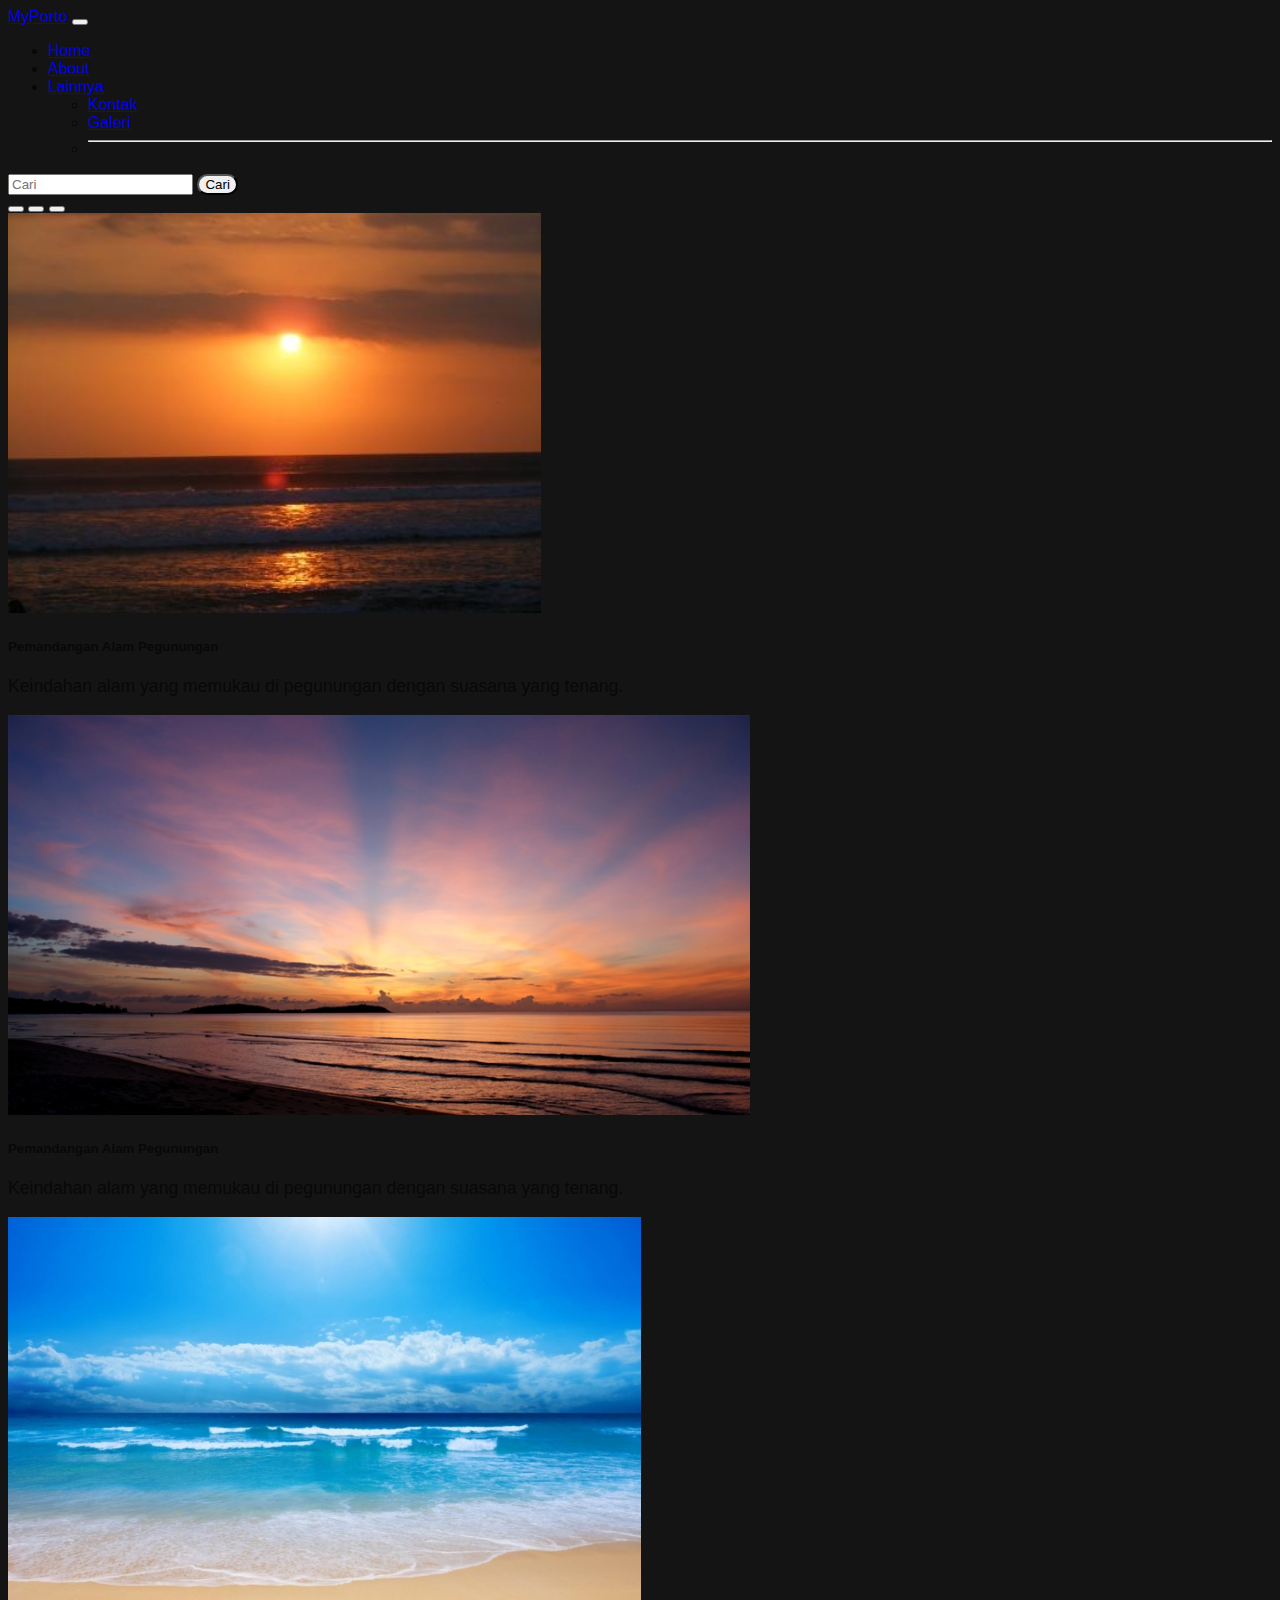
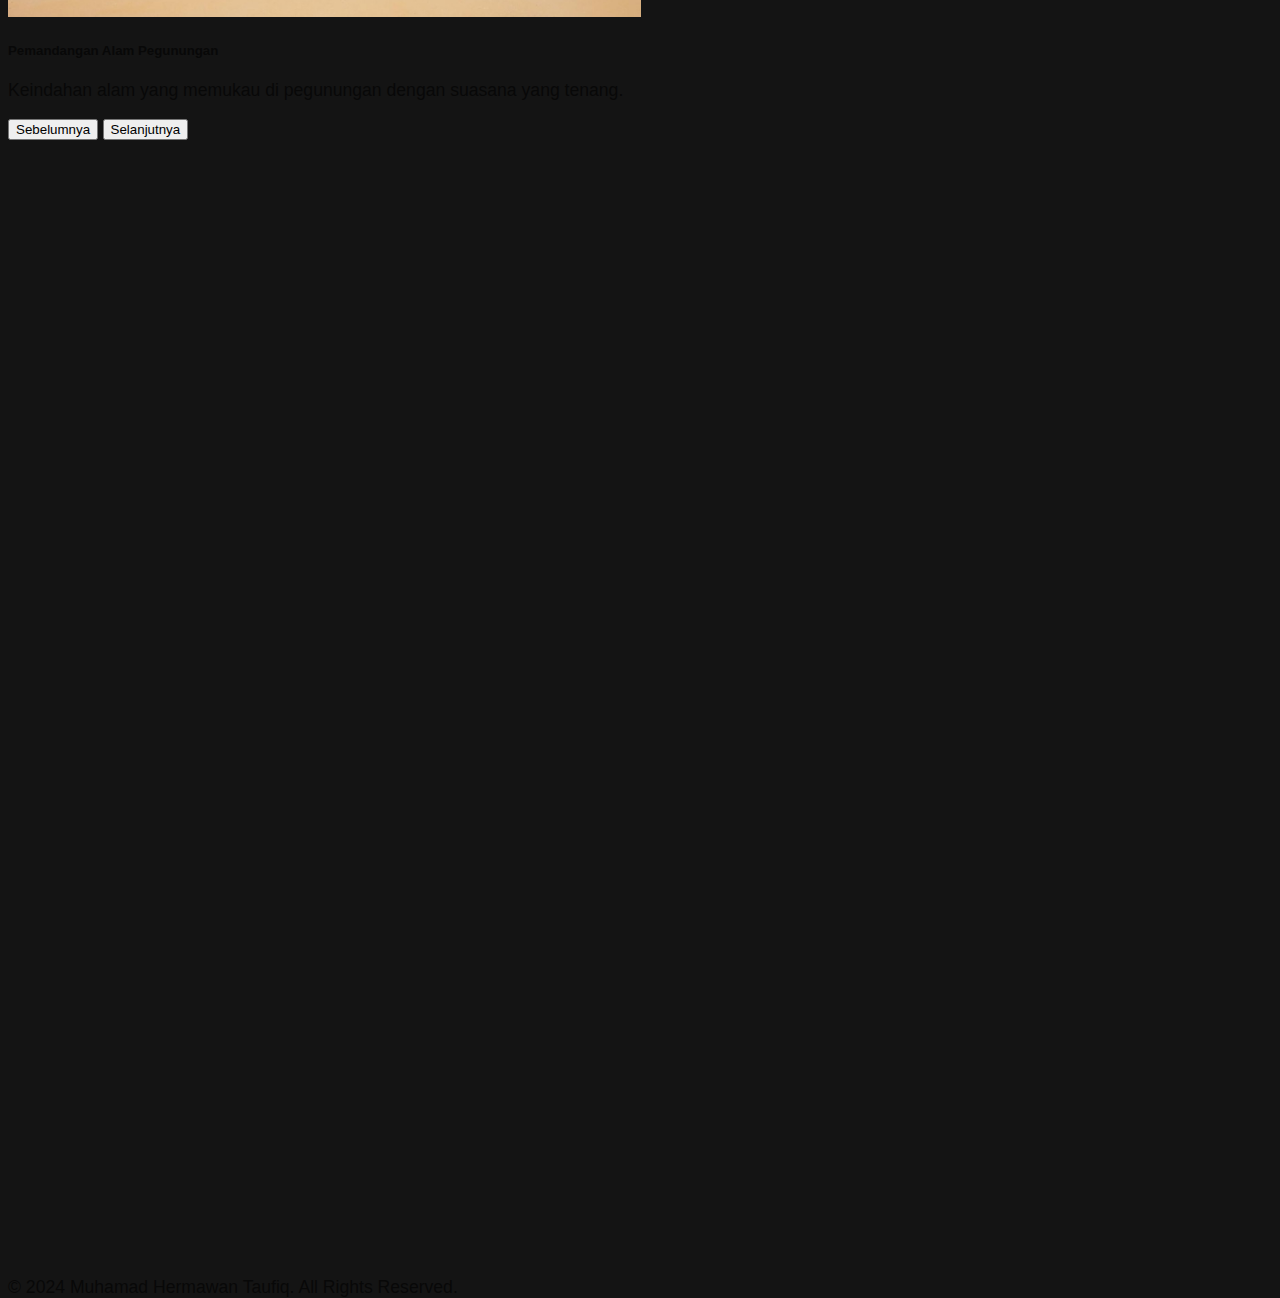
<file: index.html>
<!DOCTYPE html>
<html lang="id">
<head>
  <meta charset="UTF-8">
  <meta name="viewport" content="width=device-width, initial-scale=1.0">
  <link href="https://cdn.jsdelivr.net/npm/bootstrap@5.1.3/dist/css/bootstrap.min.css" rel="stylesheet" integrity="sha384-1BmE4kWBq78iYhFldvKuhfTAU6auU8tT94WrHftjDbrCEXSU1oBoqyl2QvZ6jIW3" crossorigin="anonymous">
  <link href="https://unpkg.com/aos@2.3.1/dist/aos.css" rel="stylesheet">
  <link rel="stylesheet" href="style/style.css">
  <title>Herman - Homepage</title>
</head>
<body class="bg-dark">

  <!-- Navigasi -->
  <nav class="navbar navbar-expand-lg navbar-dark bg-dark text-light sticky-top">
    <div class="container-fluid">
      <a class="navbar-brand" href="#">MyPorto</a>
      <button class="navbar-toggler" type="button" data-bs-toggle="collapse" data-bs-target="#navbarSupportedContent" aria-controls="navbarSupportedContent" aria-expanded="false" aria-label="Toggle navigation">
        <span class="navbar-toggler-icon"></span>
      </button>
      <div class="collapse navbar-collapse" id="navbarSupportedContent">
        <ul class="navbar-nav me-auto mb-2 mb-lg-0">
          <li class="nav-item">
            <a class="nav-link active" aria-current="page" href="/">Home</a>
          </li>
          <li class="nav-item">
            <a class="nav-link" href="/about/index.html">About</a>
          </li>
          <li class="nav-item dropdown">
            <a class="nav-link dropdown-toggle" href="#" id="navbarDropdown" role="button" data-bs-toggle="dropdown" aria-expanded="false">Lainnya</a>
            <ul class="dropdown-menu" aria-labelledby="navbarDropdown">
              <li><a class="dropdown-item" href="/contact/index.html">Kontak</a></li>
              <li><a class="dropdown-item" href="/gallery/index.html">Galeri</a></li>
              <li><hr class="dropdown-divider"></li>
            </ul>
          </li>
        </ul>
        <form class="d-flex">
          <input class="form-control me-2" type="search" placeholder="Cari" aria-label="Search">
          <button class="btn btn-outline-light" type="submit">Cari</button>
        </form>
      </div>
    </div>
  </nav>
  

  <!-- Layout Utama -->
  <div class="container-fluid bg-dark text-light mb-4" style="height: 100vh;">
    <!-- Carousel Gambar -->
    <div id="carouselExampleCaptions" class="carousel slide carousel-fade" data-bs-ride="carousel">
      <div class="carousel-indicators">
        <button type="button" data-bs-target="#carouselExampleCaptions" data-bs-slide-to="0" class="active" aria-current="true" aria-label="Slide 1"></button>
        <button type="button" data-bs-target="#carouselExampleCaptions" data-bs-slide-to="1" aria-label="Slide 2"></button>
        <button type="button" data-bs-target="#carouselExampleCaptions" data-bs-slide-to="2" aria-label="Slide 3"></button>
      </div>
      <div class="carousel-inner">
        <div class="carousel-item active">
          <img src="/asset/gambar1.jpg" class="d-block w-100" alt="Pemandangan Pertama" style="height: 400px;">
          <div class="carousel-caption">
            <h5>Pemandangan Alam Pegunungan</h5>
            <p>Keindahan alam yang memukau di pegunungan dengan suasana yang tenang.</p>
          </div>
        </div>
        <div class="carousel-item">
          <img src="/asset/gambar2.jpg" class="d-block w-100" alt="Pemandangan Kedua" style="height: 400px;">
          <div class="carousel-caption">
            <h5>Pemandangan Alam Pegunungan</h5>
            <p>Keindahan alam yang memukau di pegunungan dengan suasana yang tenang.</p>
          </div>
        </div>
        <div class="carousel-item">
          <img src="/asset/gambar3.jpg" class="d-block w-100" alt="Pemandangan Ketiga" style="height: 400px;">
          <div class="carousel-caption">
            <h5>Pemandangan Alam Pegunungan</h5>
            <p>Keindahan alam yang memukau di pegunungan dengan suasana yang tenang.</p>
          </div>
        </div>
      </div>
      <button class="carousel-control-prev" type="button" data-bs-target="#carouselExampleCaptions" data-bs-slide="prev">
        <span class="carousel-control-prev-icon" aria-hidden="true"></span>
        <span class="visually-hidden">Sebelumnya</span>
      </button>
      <button class="carousel-control-next" type="button" data-bs-target="#carouselExampleCaptions" data-bs-slide="next">
        <span class="carousel-control-next-icon" aria-hidden="true"></span>
        <span class="visually-hidden">Selanjutnya</span>
      </button>
    </div>


   <!-- Bagian Profil -->
<div class="row text-center align-items-center mt-4" data-aos="fade-up">
  <div class="col-12">
    <img src="/asset/4d7565e0-d3ce-4a84-9fe8-fcda2fdd5dda.jfif" class="card-img-top rounded-circle mx-auto mt-3" alt="Profil" style="width: 200px;">
    <h2 class="mt-2">Muhamad Hermawan Taufiq</h2>
    <i>Selamat Datang di Website Portofolio Saya</i>
  </div>
</div>

<!-- Kartu Aksi -->
<div class="row text-dark mt-4">
  <div class="col-sm-4 g-4" data-aos="zoom-in" data-aos-delay="100">
    <div class="card h-100"> <!-- Tambahkan class h-100 di sini -->
      <div class="card-body">
        <h5 class="card-title text-center">About</h5>
        <p class="card-text">Pelajari lebih lanjut tentang saya, pengalaman, dan keahlian saya.</p>
        <a href="/about/index.html" class="btn btn-dark w-100" style="height: 50px;">Klik</a>

      </div>
    </div>
  </div>
  <div class="col-sm-4 g-4" data-aos="zoom-in" data-aos-delay="100">
    <div class="card h-100"> <!-- Tambahkan class h-100 di sini -->
      <div class="card-body">
        <h5 class="card-title text-center">Gallery</h5>
        <p class="card-text">Lihat foto Kenangan yang ada di saya galeri.</p>
        <a href="/gallery/index.html" class="btn btn-dark w-100" style="height: 50px;">Klik</a>

      </div>
    </div>
  </div>
  <div class="col-sm-4 g-4" data-aos="zoom-in" data-aos-delay="200">
    <div class="card h-100"> <!-- Tambahkan class h-100 di sini -->
      <div class="card-body">
        <h5 class="card-title text-center">Contact</h5>
        <p class="card-text">Hubungi saya untuk informasi lebih lanjut.</p>
        <a href="/contact/index.html" class="btn btn-dark w-100" style="height: 50px;">Klik</a>
      </div>
    </div>
  </div>
</div>
<!--perintah uas star-->
<div class="row text-center align-items-center mt-4" data-aos="fade-up">
  <div class="col-12">
    <h2 class="mt-2">Perintah Uts</h2>
  </div>
</div>
<div class="row text-dark mt-4">
  <div class="col-sm-4 g-4" data-aos="zoom-in" data-aos-delay="100">
    <div class="card h-100"> <!-- Tambahkan class h-100 di sini -->
      <div class="card-body">
        <h5 class="card-title text-center">Struktur HTML Dasar</h5>
        <p class="card-text">Pelajari lebih lanjut tentang elemen-elemen dasar dalam HTML, seperti <code>&lt;html&gt;</code>, <code>&lt;body&gt;</code>, dan <code>&lt;head&gt;</code>.</p>
        <a href="/struktur_html/index.html" class="btn btn-dark w-100" style="height: 50px;">Klik</a>

      </div>
    </div>
  </div>
  <div class="col-sm-4 g-4" data-aos="zoom-in" data-aos-delay="100">
    <div class="card h-100"> <!-- Tambahkan class h-100 di sini -->
      <div class="card-body">
        <h5 class="card-title text-center">Formulir Pendaftaran</h5>
        <p class="card-text">Belajar cara membuat form interaktif dengan HTML5, seperti input teks, tombol submit, dan validasi data pengguna.</p>
        <a href="/formulir_pendaftaran/index.html" class="btn btn-dark w-100" style="height: 50px;">Klik</a>

      </div>
    </div>
  </div>
  <div class="col-sm-4 g-4" data-aos="zoom-in" data-aos-delay="300">
    <div class="card h-100">
      <div class="card-body">
        <h5 class="card-title text-center">Penggunaan CSS</h5>
        <p class="card-text">Ketahui cara menggunakan CSS untuk mempercantik tampilan website Anda.</p>
        <a href="/pengguna_css/index.html" class="btn btn-dark w-100" style="height: 50px;">Klik</a>
      </div>
    </div>
  </div>
  <footer class="text-center text-light mt-4 p-3 bg-dark">
    <p>&copy; 2024 Muhamad Hermawan Taufiq. All Rights Reserved.</p>
  </footer>
  
  <script src="https://cdn.jsdelivr.net/npm/bootstrap@5.1.3/dist/js/bootstrap.bundle.min.js" integrity="sha384-ka7Sk0Gln4gmtz2MlQnikT1wXgYsOg+OMhuP+IlRH9sENBO0LRn5q+8nbTov4+1p" crossorigin="anonymous"></script>
  <script src="https://unpkg.com/aos@2.3.1/dist/aos.js"></script>
<script>
  AOS.init({
    duration: 1000, // durasi animasi dalam milidetik
    easing: 'ease-in-out',
    once: true // animasi hanya terjadi sekali
  });
</script>
</body>
</html>
</file>
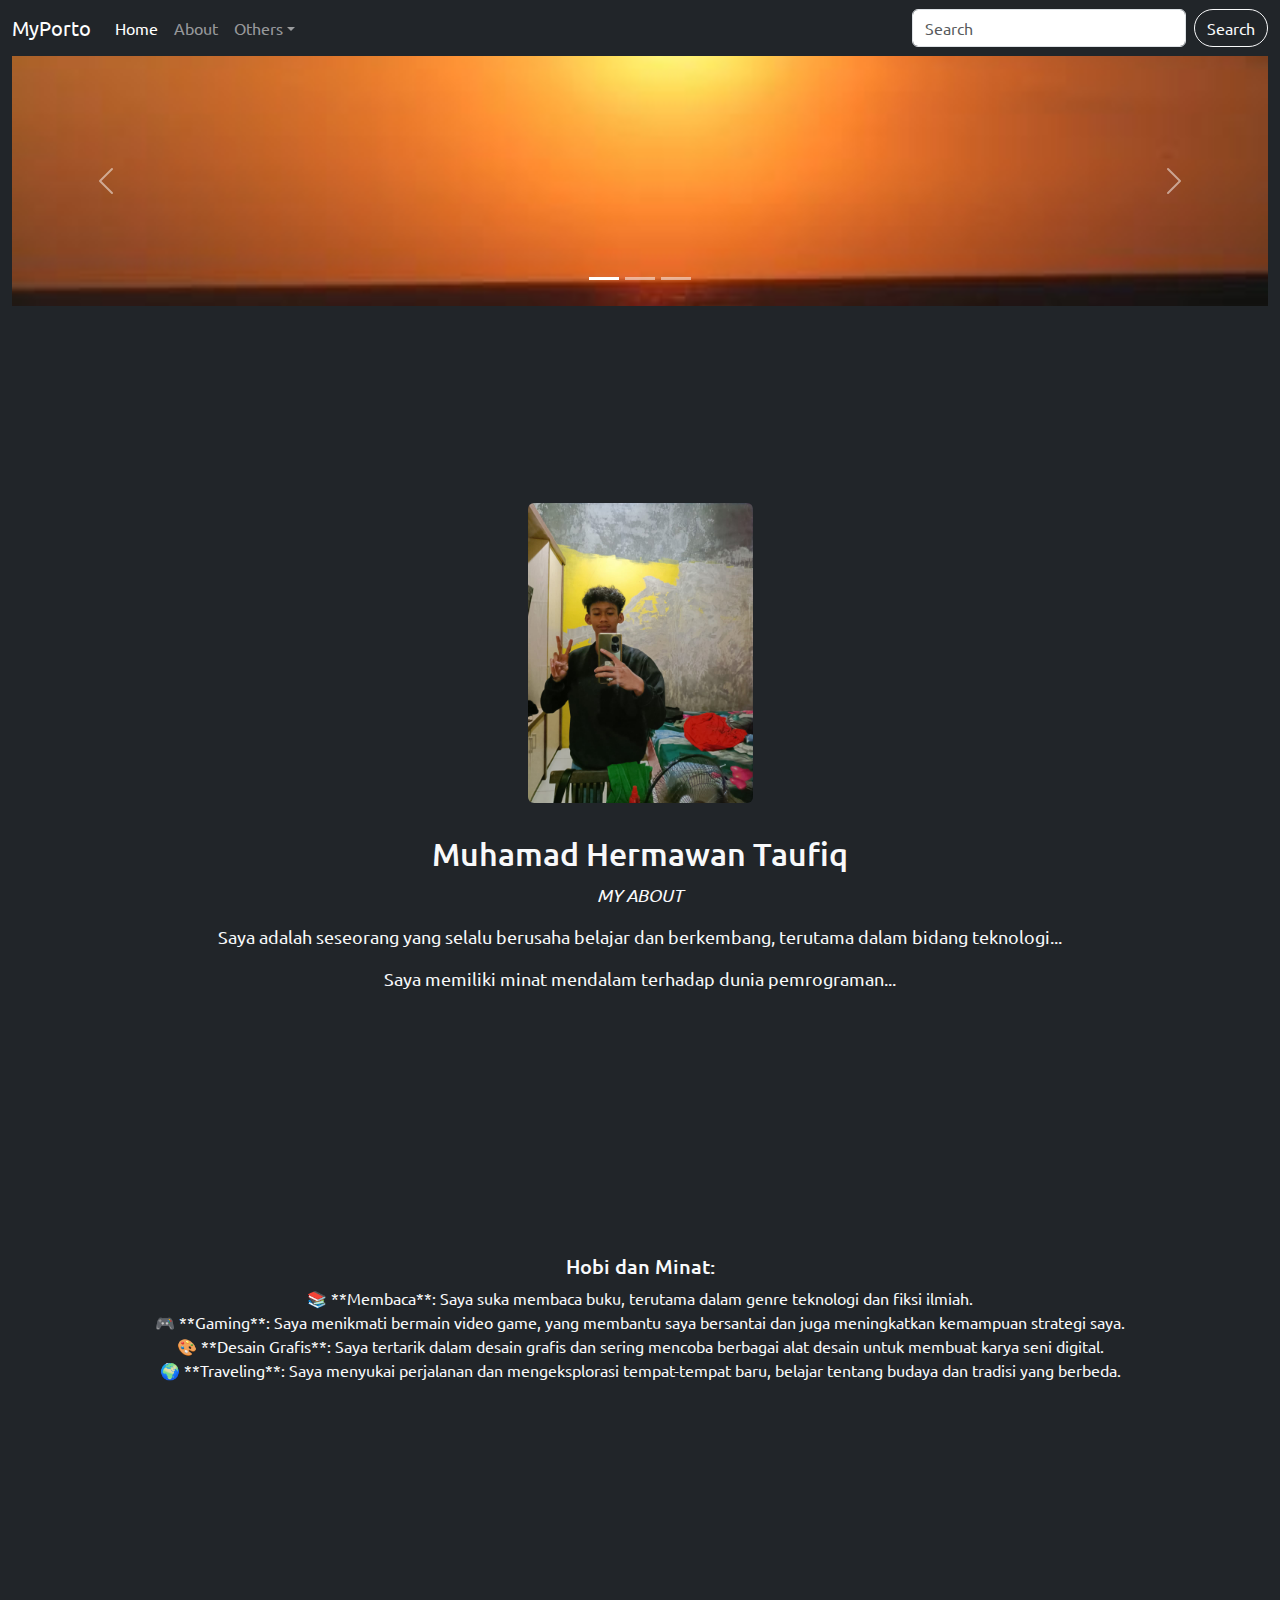
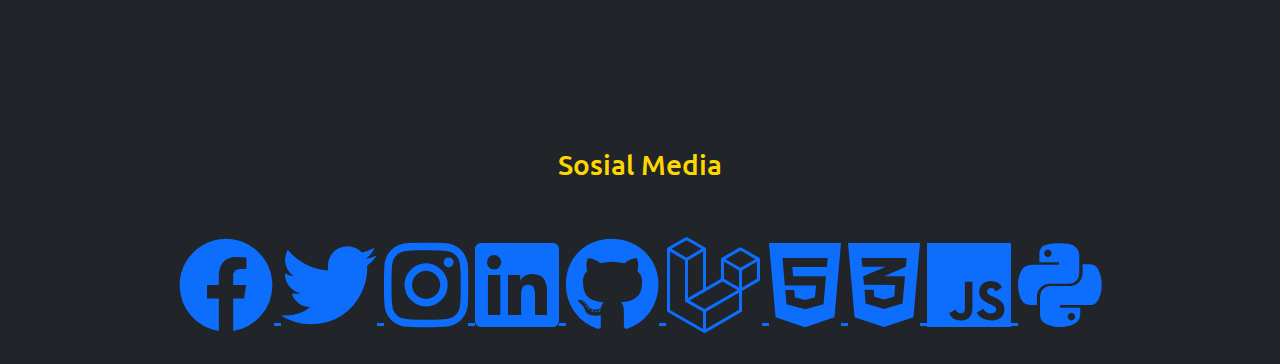
<file: about/index.html>
<!DOCTYPE html>
<html lang="id">
<head>
  <meta charset="UTF-8">
  <meta name="viewport" content="width=device-width, initial-scale=1.0">
  <link href="https://cdn.jsdelivr.net/npm/bootstrap@5.1.3/dist/css/bootstrap.min.css" rel="stylesheet">
  <link href="https://fonts.googleapis.com/css2?family=Ubuntu:wght@400;500;700&display=swap" rel="stylesheet">
  <link rel="stylesheet" href="https://cdnjs.cloudflare.com/ajax/libs/animate.css/4.1.1/animate.min.css">
  <link rel="stylesheet" href="/style/style.css">
  <link rel="stylesheet" href="https://cdnjs.cloudflare.com/ajax/libs/font-awesome/6.0.0/css/all.min.css">
  <title>Herman - About Page</title>
</head>
<body class="bg-dark">

  <!-- Navigasi -->
  <nav class="navbar navbar-expand-lg navbar-dark bg-dark text-light sticky-top">
    <div class="container-fluid">
      <a class="navbar-brand" href="#">MyPorto</a>
      <button class="navbar-toggler" type="button" data-bs-toggle="collapse" data-bs-target="#navbarSupportedContent" aria-controls="navbarSupportedContent" aria-expanded="false" aria-label="Toggle navigation">
        <span class="navbar-toggler-icon"></span>
      </button>
      <div class="collapse navbar-collapse" id="navbarSupportedContent">
        <ul class="navbar-nav me-auto mb-2 mb-lg-0">
          <li class="nav-item">
            <a class="nav-link active" aria-current="page" href="/">Home</a>
          </li>
          <li class="nav-item">
            <a class="nav-link" href="/about/index.html">About</a>
          </li>
          <li class="nav-item dropdown">
            <a class="nav-link dropdown-toggle" href="#" id="navbarDropdown" role="button" data-bs-toggle="dropdown" aria-expanded="false">Others</a>
            <ul class="dropdown-menu" aria-labelledby="navbarDropdown">
              <li><a class="dropdown-item" href="/contact/index.html">Contact</a></li>
              <li><a class="dropdown-item" href="/gallery/index.html">Gallery</a></li>
              <li><hr class="dropdown-divider"></li>
            </ul>
          </li>
        </ul>
        <form class="d-flex">
          <input class="form-control me-2" type="search" placeholder="Search" aria-label="Search">
          <button class="btn btn-outline-light" type="submit">Search</button>
        </form>
      </div>
    </div>
  </nav>
  <!-- Navigasi End -->

  <!-- Layout Utama -->
  <div class="container-fluid bg-dark text-light" style="height: 100vh;">
    <!-- Carousel Gambar -->
    <div id="carouselExampleCaptions" class="carousel slide" data-bs-ride="carousel">
      <div class="carousel-indicators">
        <button type="button" data-bs-target="#carouselExampleCaptions" data-bs-slide-to="0" class="active" aria-current="true" aria-label="Slide 1"></button>
        <button type="button" data-bs-target="#carouselExampleCaptions" data-bs-slide-to="1" aria-label="Slide 2"></button>
        <button type="button" data-bs-target="#carouselExampleCaptions" data-bs-slide-to="2" aria-label="Slide 3"></button>
      </div>
      <div class="carousel-inner">
        <div class="carousel-item active">
          <img src="/asset/gambar1.jpg" class="d-block w-100" alt="gambar1" style="height: 250px;">
        </div>
        <div class="carousel-item">
          <img src="/asset/gambar2.jpg" class="d-block w-100" alt="gambar2" style="height: 250px;">
        </div>
        <div class="carousel-item">
          <img src="/asset/gambar3.jpg" class="d-block w-100" alt="gambar3" style="height: 250px;">
        </div>
      </div>
      <button class="carousel-control-prev" type="button" data-bs-target="#carouselExampleCaptions" data-bs-slide="prev">
        <span class="carousel-control-prev-icon" aria-hidden="true"></span>
        <span class="visually-hidden">Previous</span>
      </button>
      <button class="carousel-control-next" type="button" data-bs-target="#carouselExampleCaptions" data-bs-slide="next">
        <span class="carousel-control-next-icon" aria-hidden="true"></span>
        <span class="visually-hidden">Next</span>
      </button>
    </div>
    <!-- Carousel Gambar End -->

  <!-- Layout Utama -->
  <div class="container-fluid bg-dark text-light" style="height: 100vh; display: flex; align-items: center; justify-content: center;">
    <div class="text-center">
      <img src="/asset/4d7565e0-d3ce-4a84-9fe8-fcda2fdd5dda.jfif" class="rounded img-fluid mb-4" alt="Muhamad Hermawan" style="max-height: 300px;">
      <h2 class="mt-2">Muhamad Hermawan Taufiq</h2>
      <p><i>MY ABOUT</i></p>
      <p>Saya adalah seseorang yang selalu berusaha belajar dan berkembang, terutama dalam bidang teknologi...</p>
      <p>Saya memiliki minat mendalam terhadap dunia pemrograman...</p>
    </div>
  </div>
  <!-- Hobi dan Minat -->
  <div class="container text-center mt-5">
  <h5 class="animate__animated animate__fadeIn mt-3">Hobi dan Minat:</h5>
  <ul class="list-unstyled animate__animated animate__fadeIn">
    <li>📚 **Membaca**: Saya suka membaca buku, terutama dalam genre teknologi dan fiksi ilmiah.</li>
    <li>🎮 **Gaming**: Saya menikmati bermain video game, yang membantu saya bersantai dan juga meningkatkan kemampuan strategi saya.</li>
    <li>🎨 **Desain Grafis**: Saya tertarik dalam desain grafis dan sering mencoba berbagai alat desain untuk membuat karya seni digital.</li>
    <li>🌍 **Traveling**: Saya menyukai perjalanan dan mengeksplorasi tempat-tempat baru, belajar tentang budaya dan tradisi yang berbeda.</li>
  </ul>
  </div>
  <!-- Skills Section -->
  <div class="container text-center mt-5">
    <h3 class="mb-4" data-aos="fade-up">Skills</h3>
    <div class="row g-4" data-aos="fade-up">
      <div class="col-md-4">
        <div class="card bg-secondary text-light p-4 animate__animated animate__fadeInLeft">
          <h5>HTML & CSS</h5>
          <p>Membuat desain web yang responsif dan fungsional.</p>
        </div>
      </div>
      <div class="col-md-4">
        <div class="card bg-secondary text-light p-4 animate__animated animate__fadeInUp">
          <h5>JavaScript</h5>
          <p>Mengembangkan interaksi dinamis di halaman web.</p>
        </div>
      </div>
      <div class="col-md-4">
        <div class="card bg-secondary text-light p-4 animate__animated animate__fadeInRight">
          <h5>Python</h5>
          <p>Mengotomatisasi tugas dan membangun aplikasi berbasis data.</p>
        </div>
      </div>
       <a href="/" class="btn btn-primary mt-4">Pelajari Lebih Lanjut</a>
    </div>
    
    <!-- Ikon Sosial Media -->
    <div class="container text-center mt-5">
      <h3 class="mb-4">Sosial Media</h3>
      <div class="social-icons">
        <a href="#" class="social-icon animate__animated animate__bounce">
          <i class="fab fa-facebook fa-3x"></i>
        </a>
        <a href="#" class="social-icon animate__animated animate__bounce">
          <i class="fab fa-twitter fa-3x"></i>
        </a>
        <a href="#" class="social-icon animate__animated animate__bounce">
          <i class="fab fa-instagram fa-3x"></i>
        </a>
        <a href="#" class="social-icon animate__animated animate__bounce">
          <i class="fab fa-linkedin fa-3x"></i>
        </a>
        <a href="#" class="social-icon animate__animated animate__bounce">
          <i class="fab fa-github fa-3x"></i>
        </a>
        <a href="#" class="social-icon animate__animated animate__bounce">
          <i class="fab fa-laravel fa-3x"></i>
        </a>
        <a href="#" class="social-icon animate__animated animate__bounce">
          <i class="fab fa-html5 fa-3x"></i>
        </a>
        <a href="#" class="social-icon animate__animated animate__bounce">
          <i class="fab fa-css3-alt fa-3x"></i>
        </a>
        <a href="#" class="social-icon animate__animated animate__bounce">
          <i class="fab fa-js fa-3x"></i>
        </a>
        <a href="#" class="social-icon animate__animated animate__bounce">
          <i class="fab fa-python fa-3x"></i>
        </a>
      </div>
    </div>
    
    <script src="https://cdn.jsdelivr.net/npm/bootstrap@5.1.3/dist/js/bootstrap.bundle.min.js"></script>
    <!-- Script Animate On Scroll (AOS) untuk animasi scroll -->
    <script src="https://unpkg.com/aos@2.3.1/dist/aos.js"></script>
    <link href="https://unpkg.com/aos@2.3.1/dist/aos.css" rel="stylesheet">
    <script>
      AOS.init({
        duration: 1200,  // Durasi animasi (1.2 detik)
      });
    </script>
</body>
</html>
</file>
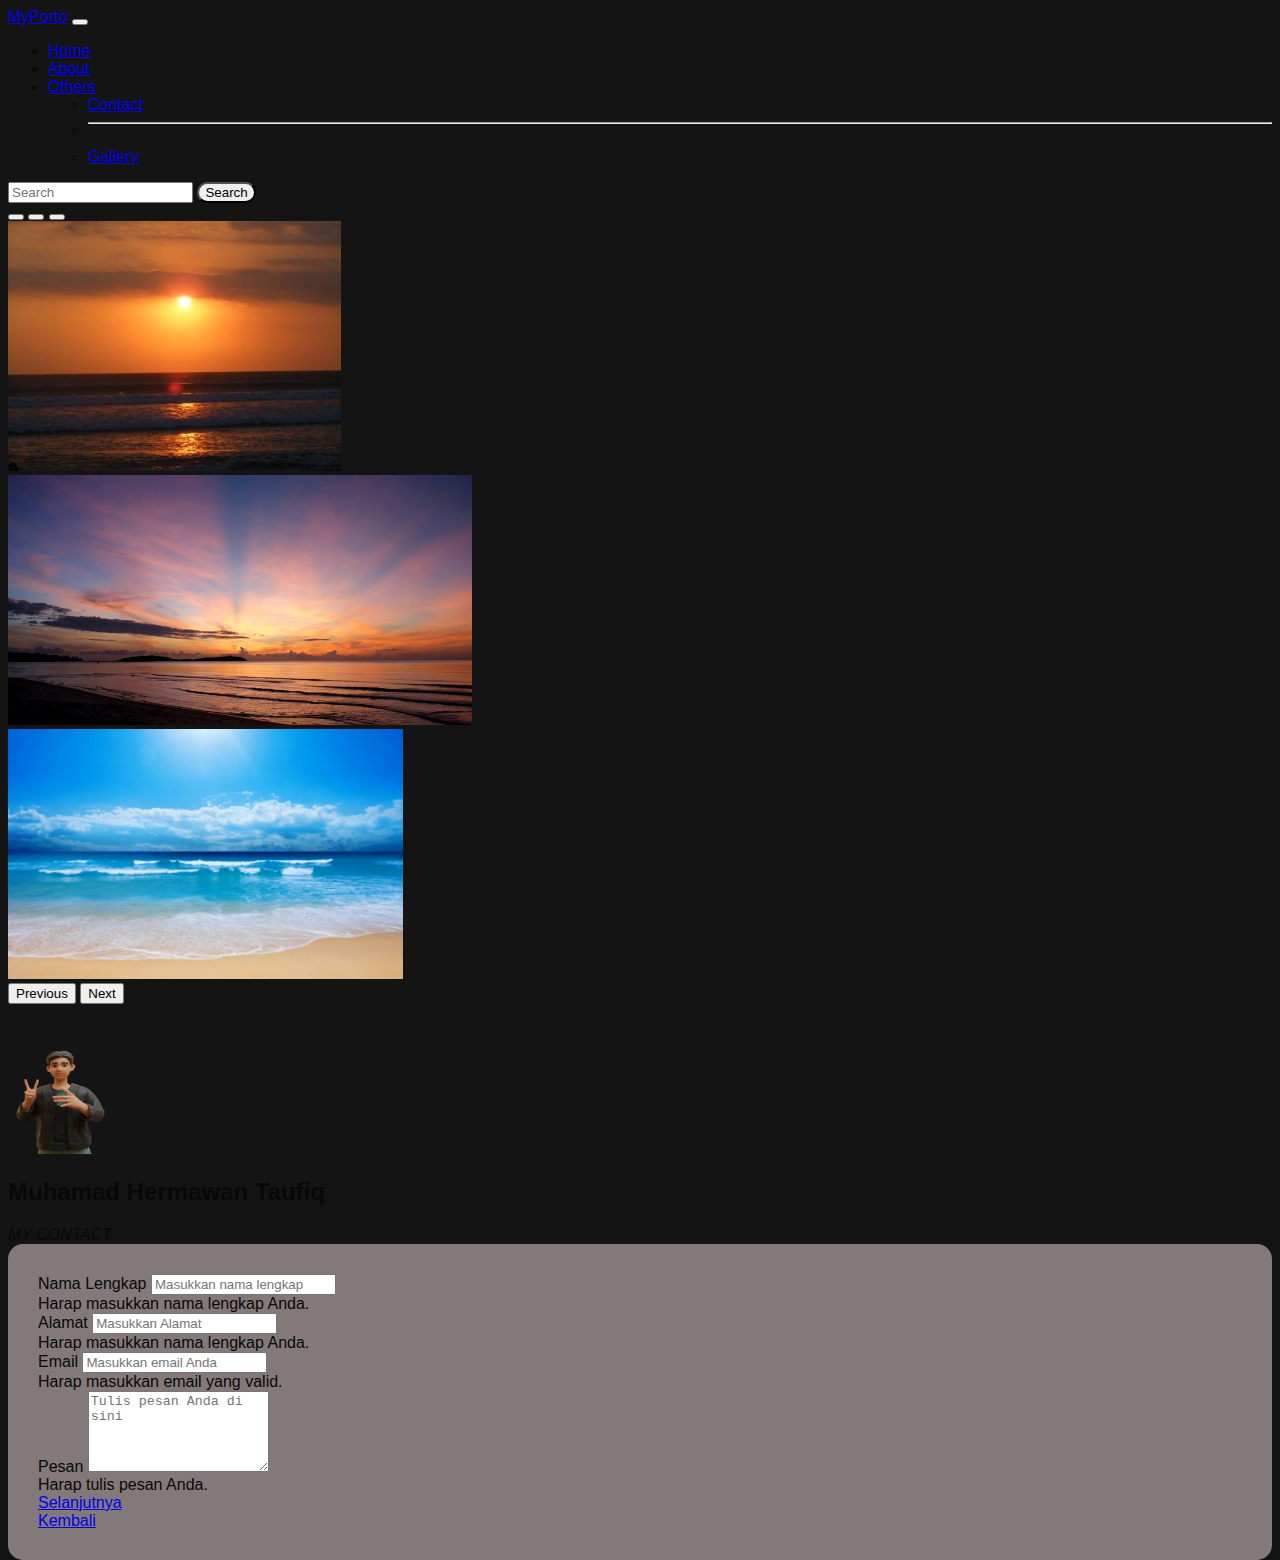
<file: contact/index.html>
<!DOCTYPE html>
<html lang="en">
<head>
  <meta charset="UTF-8">
  <meta name="viewport" content="width=device-width, initial-scale=1.0">
  <link href="https://cdn.jsdelivr.net/npm/bootstrap@5.1.3/dist/css/bootstrap.min.css" rel="stylesheet" integrity="sha384-1BmE4kWBq78iYhFldvKuhfTAU6auU8tT94WrHftjDbrCEXSU1oBoqyl2QvZ6jIW3" crossorigin="anonymous">
  <title>Herman - Contactpage</title>
  <link rel="stylesheet" href="/style/style.css">
</head>
<body class="bg-dark">
   <!--nav selection start-->
   <nav class="navbar navbar-expand-lg navbar-dark bg-dark text-light sticky-top">
    <div class="container-fluid ">
      <a class="navbar-brand" href="#">MyPorto</a>
      <button class="navbar-toggler" type="button" data-bs-toggle="collapse" data-bs-target="#navbarSupportedContent" aria-controls="navbarSupportedContent" aria-expanded="false" aria-label="Toggle navigation">
        <span class="navbar-toggler-icon"></span>
      </button>
      <div class="collapse navbar-collapse" id="navbarSupportedContent">
        <ul class="navbar-nav me-auto mb-2 mb-lg-0">
          <li class="nav-item">
            <a class="nav-link active" aria-current="page" href="/">Home</a>
          </li>
          <li class="nav-item">
            <a class="nav-link" href="/about/">About</a>
          </li>
          <li class="nav-item dropdown">
            <a class="nav-link dropdown-toggle" href="#" id="navbarDropdown" role="button" data-bs-toggle="dropdown" aria-expanded="false">
              Others
            </a>
            <ul class="dropdown-menu" aria-labelledby="navbarDropdown">
              <li><a class="dropdown-item" href="/contact/">Contact</a></li>
              <li><hr class="dropdown-divider"></li>
              <li><a class="dropdown-item" href="/gallery/">Gallery</a></li>
            </ul>
          </li>
        </ul>
        <form class="d-flex">
          <input class="form-control me-2" type="search" placeholder="Search" aria-label="Search">
          <button class="btn btn-outline-light" type="submit">Search</button>
        </form>
      </div>
    </div>
  </nav>
   <!--nav selection end-->


    <!--first layout start -->
    <div class="container-fluid bg-dark text-light" style="height: 100vh;">
      <!--carousel images start -->
    <div id="carouselExampleCaptions" class="carousel slide" data-bs-ride="carousel">
      <div class="carousel-indicators">
        <button type="button" data-bs-target="#carouselExampleCaptions" data-bs-slide-to="0" class="active" aria-current="true" aria-label="Slide 1"></button>
        <button type="button" data-bs-target="#carouselExampleCaptions" data-bs-slide-to="1" aria-label="Slide 2"></button>
        <button type="button" data-bs-target="#carouselExampleCaptions" data-bs-slide-to="2" aria-label="Slide 3"></button>
      </div>
      <div class="carousel-inner">
        <div class="carousel-item active">
          <img src="/asset/gambar1.jpg" class="d-block w-100" alt="gambar1" style="height: 250px;">
        </div>
        <div class="carousel-item">
          <img src="/asset/gambar2.jpg" class="d-block w-100" alt="gambar2" style="height: 250px;">
        </div>
        <div class="carousel-item">
          <img src="/asset/gambar3.jpg" class="d-block w-100" alt="gambar3" style="height: 250px;" >
        </div>
      </div>
      <button class="carousel-control-prev" type="button" data-bs-target="#carouselExampleCaptions" data-bs-slide="prev">
        <span class="carousel-control-prev-icon" aria-hidden="true"></span>
        <span class="visually-hidden">Previous</span>
      </button>
      <button class="carousel-control-next" type="button" data-bs-target="#carouselExampleCaptions" data-bs-slide="next">
        <span class="carousel-control-next-icon" aria-hidden="true"></span>
        <span class="visually-hidden">Next</span>
      </button>
    </div>
    <!--carousel images end -->
    
    <!-- Animasi untuk gambar dan teks profil -->
    <div class="row text-center align-items-center mt-4 fade-in">
      <div class="col-12">
        <img src="/asset/animer.png" alt="my image" width="150" height="150" class="profile-img"/>
       <h2 class="mt-2 profile-text">Muhamad Hermawan Taufiq</h2>
       <i class="mt-2 profile-text">MY CONTACT</i>
      </div>
    </div>

    <!-- Form Contact -->
    <div class="container mt-5">
    <form class="contact-form needs-validation mt-2" novalidate>
      <!-- Input Nama -->
      <div class="mb-3">
        <label for="nama" class="form-label">Nama Lengkap</label>
        <input type="text" class="form-control" id="nama" placeholder="Masukkan nama lengkap" required>
        <div class="invalid-feedback">Harap masukkan nama lengkap Anda.</div>
      </div>
      <!-- input alamat-->
      <div class="mb-3">
        <label for="alamat" class="form-label">Alamat</label>
        <input type="text" class="form-control" id="alamat" placeholder="Masukkan Alamat" required>
        <div class="invalid-feedback">Harap masukkan nama lengkap Anda.</div>
      </div>
      <!-- Input Email -->
      <div class="mb-3">
        <label for="email" class="form-label">Email</label>
        <input type="email" class="form-control" id="email" placeholder="Masukkan email Anda" required>
        <div class="invalid-feedback">Harap masukkan email yang valid.</div>
      </div>
      
      <!-- Input Pesan -->
      <div class="mb-3">
        <label for="pesan" class="form-label">Pesan</label>
        <textarea class="form-control" id="pesan" rows="5" placeholder="Tulis pesan Anda di sini" required></textarea>
        <div class="invalid-feedback">Harap tulis pesan Anda.</div>
      </div>
      <!-- Tombol Kirim -->
      <div class="text-center">
        <a href="https://api.whatsapp.com/send?phone=628195378168" class="btn btn-light d-block">Selanjutnya</a>
      </div>
      <div class="col-12 mt-4">
      <div class="text-center">
        <a href="/" class="btn btn-light d-block">Kembali</a>
      </div>
      </div>
    </form>
    
    </div>  
    </div> 
    <!--first layout end-->
  <script src="https://cdn.jsdelivr.net/npm/bootstrap@5.1.3/dist/js/bootstrap.bundle.min.js" integrity="sha384-ka7Sk0Gln4gmtz2MlQnikT1wXgYsOg+OMhuP+IlRH9sENBO0LRn5q+8nbTov4+1p" crossorigin="anonymous"></script>
</body>
</html>
</file>
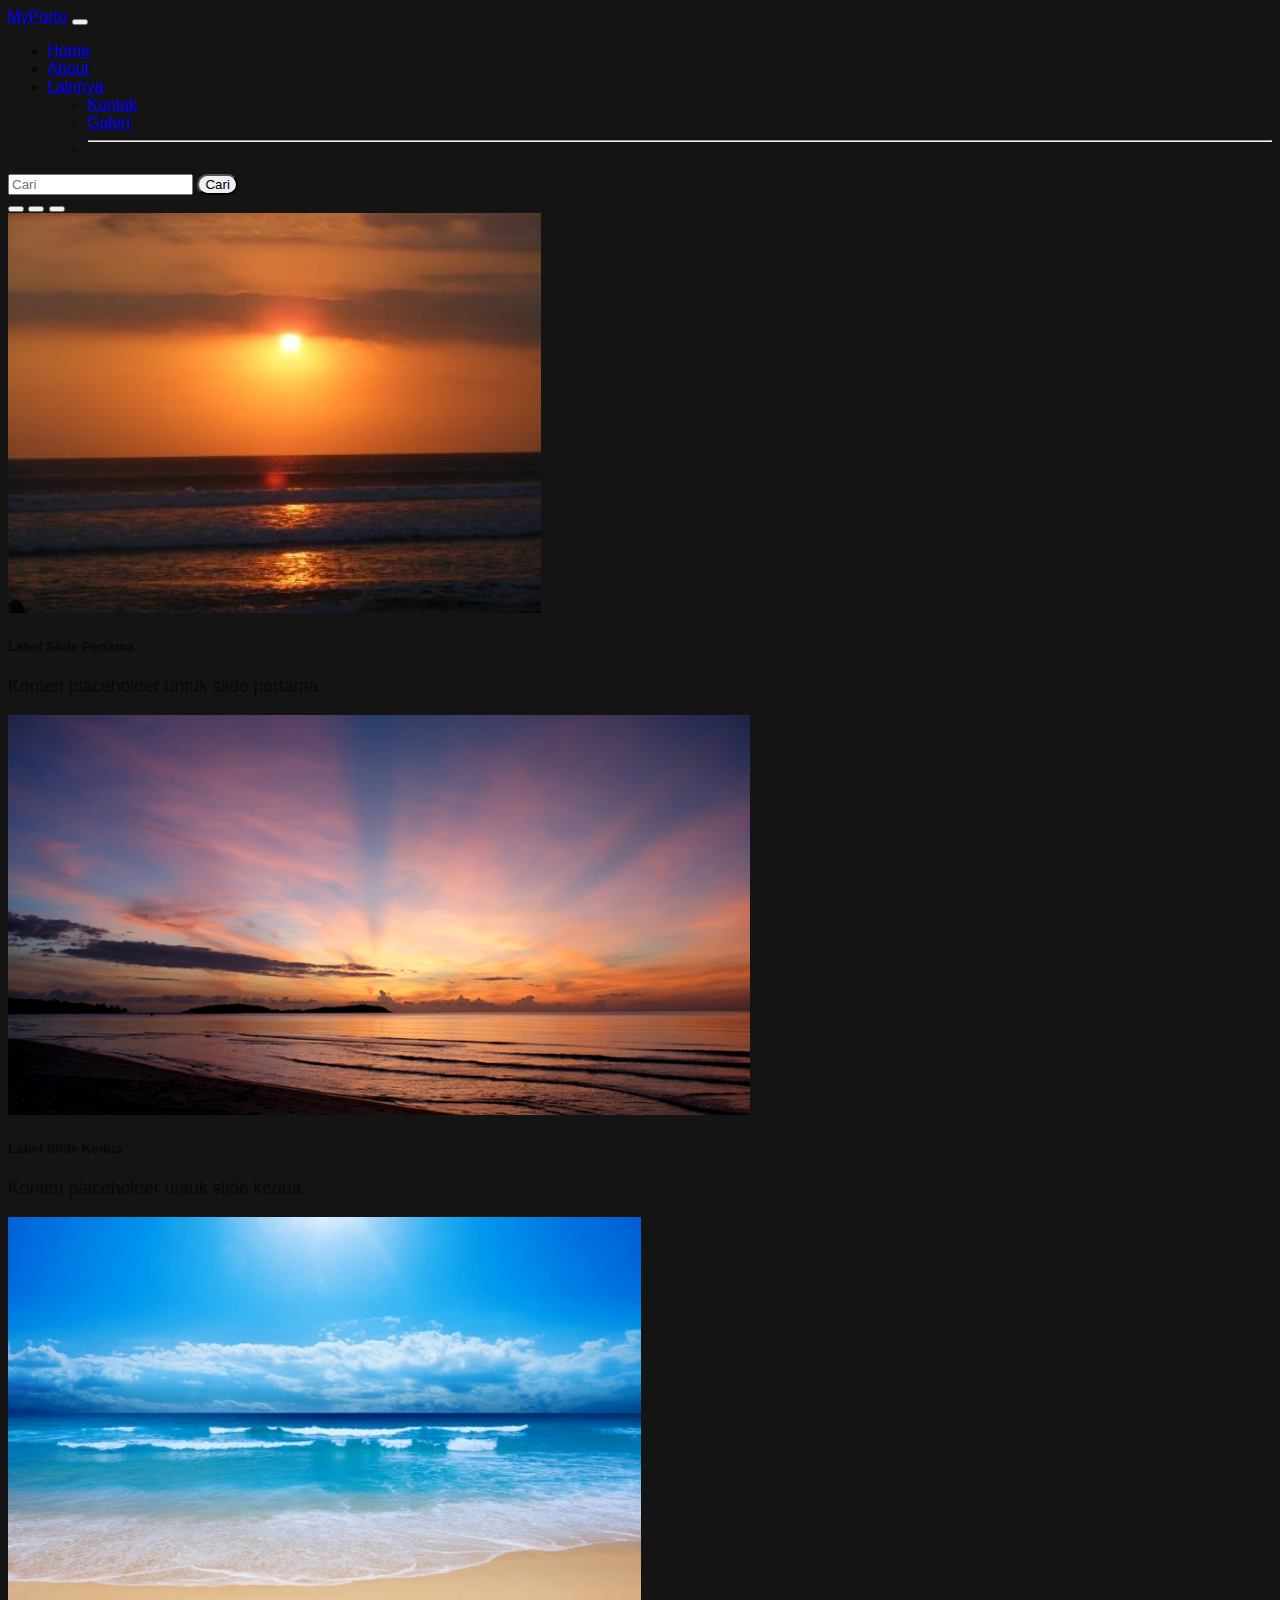
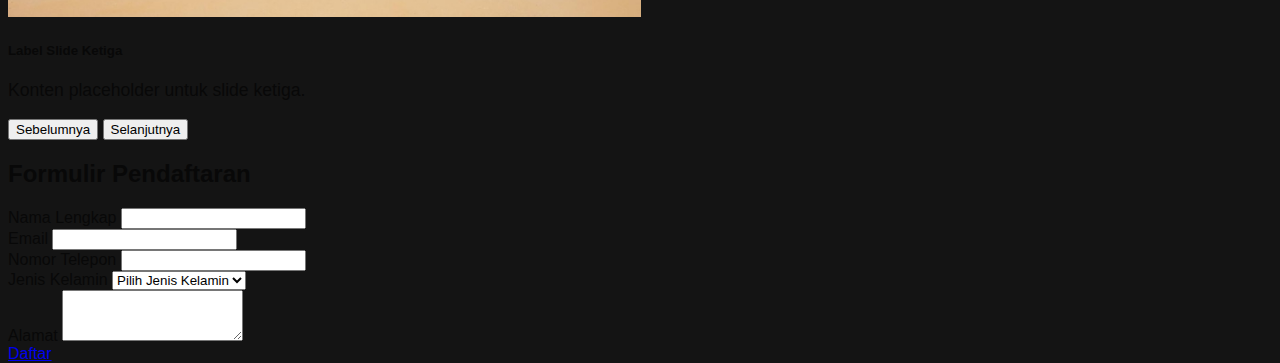
<file: formulir_pendaftaran/index.html>
<!DOCTYPE html>
<html lang="id">
<head>
  <meta charset="UTF-8">
  <meta name="viewport" content="width=device-width, initial-scale=1.0">
  <link href="https://cdn.jsdelivr.net/npm/bootstrap@5.1.3/dist/css/bootstrap.min.css" rel="stylesheet" integrity="sha384-1BmE4kWBq78iYhFldvKuhfTAU6auU8tT94WrHftjDbrCEXSU1oBoqyl2QvZ6jIW3" crossorigin="anonymous">
  <link href="https://unpkg.com/aos@2.3.1/dist/aos.css" rel="stylesheet">
  <link rel="stylesheet" href="/style/style.css">
  <title>Herman - Homepage</title>
</head>
<body class="">

  <!-- Navigasi -->
  <nav class="navbar navbar-expand-lg navbar-dark bg-dark text-light sticky-top">
    <div class="container-fluid">
      <a class="navbar-brand" href="#">MyPorto</a>
      <button class="navbar-toggler" type="button" data-bs-toggle="collapse" data-bs-target="#navbarSupportedContent" aria-controls="navbarSupportedContent" aria-expanded="false" aria-label="Toggle navigation">
        <span class="navbar-toggler-icon"></span>
      </button>
      <div class="collapse navbar-collapse" id="navbarSupportedContent">
        <ul class="navbar-nav me-auto mb-2 mb-lg-0">
          <li class="nav-item">
            <a class="nav-link active" aria-current="page" href="/">Home</a>
          </li>
          <li class="nav-item">
            <a class="nav-link" href="/about/index.html">About</a>
          </li>
          <li class="nav-item dropdown">
            <a class="nav-link dropdown-toggle" href="#" id="navbarDropdown" role="button" data-bs-toggle="dropdown" aria-expanded="false">Lainnya</a>
            <ul class="dropdown-menu" aria-labelledby="navbarDropdown">
              <li><a class="dropdown-item" href="/contact/index.html">Kontak</a></li>
              <li><a class="dropdown-item" href="/gallery/index.html">Galeri</a></li>
              <li><hr class="dropdown-divider"></li>
            </ul>
          </li>
        </ul>
        <form class="d-flex">
          <input class="form-control me-2" type="search" placeholder="Cari" aria-label="Search">
          <button class="btn btn-outline-light" type="submit">Cari</button>
        </form>
      </div>
    </div>
  </nav>

  <!-- Layout Utama -->
  <div class="container-fluid  text-light mb-4" style="height: 100vh;">
    <!-- Carousel Gambar -->
    <div id="carouselExampleCaptions" class="carousel slide" data-bs-ride="carousel">
      <div class="carousel-indicators">
        <button type="button" data-bs-target="#carouselExampleCaptions" data-bs-slide-to="0" class="active" aria-current="true" aria-label="Slide 1"></button>
        <button type="button" data-bs-target="#carouselExampleCaptions" data-bs-slide-to="1" aria-label="Slide 2"></button>
        <button type="button" data-bs-target="#carouselExampleCaptions" data-bs-slide-to="2" aria-label="Slide 3"></button>
      </div>
      <div class="carousel-inner">
        <div class="carousel-item active">
          <img src="/asset/gambar1.jpg" class="d-block w-100" alt="Pemandangan Pertama" style="height: 400px;">
          <div class="carousel-caption">
            <h5>Label Slide Pertama</h5>
            <p>Konten placeholder untuk slide pertama.</p>
          </div>
        </div>
        <div class="carousel-item">
          <img src="/asset/gambar2.jpg" class="d-block w-100" alt="Pemandangan Kedua" style="height: 400px;">
          <div class="carousel-caption">
            <h5>Label Slide Kedua</h5>
            <p>Konten placeholder untuk slide kedua.</p>
          </div>
        </div>
        <div class="carousel-item">
          <img src="/asset/gambar3.jpg" class="d-block w-100" alt="Pemandangan Ketiga" style="height: 400px;">
          <div class="carousel-caption">
            <h5>Label Slide Ketiga</h5>
            <p>Konten placeholder untuk slide ketiga.</p>
          </div>
        </div>
      </div>
      <button class="carousel-control-prev" type="button" data-bs-target="#carouselExampleCaptions" data-bs-slide="prev">
        <span class="carousel-control-prev-icon" aria-hidden="true"></span>
        <span class="visually-hidden">Sebelumnya</span>
      </button>
      <button class="carousel-control-next" type="button" data-bs-target="#carouselExampleCaptions" data-bs-slide="next">
        <span class="carousel-control-next-icon" aria-hidden="true"></span>
        <span class="visually-hidden">Selanjutnya</span>
      </button>
    </div>
    <div class="container mt-5 p-5 bg-dark text-white rounded shadow">
      <h2 class="text-center text-warning">Formulir Pendaftaran</h2>
      <form action="/submit_form" method="post" class="p-4 border rounded bg-secondary">
        <div class="mb-3">
          <label for="name" class="form-label text-warning">Nama Lengkap</label>
          <input type="text" class="form-control bg-dark text-light border-warning" id="name" name="name" required>
        </div>
        <div class="mb-3">
          <label for="email" class="form-label text-warning">Email</label>
          <input type="email" class="form-control bg-dark text-light border-warning" id="email" name="email" required>
        </div>
        <div class="mb-3">
          <label for="phone" class="form-label text-warning">Nomor Telepon</label>
          <input type="tel" class="form-control bg-dark text-light border-warning" id="phone" name="phone" required>
        </div>
        <div class="mb-3">
          <label for="gender" class="form-label text-warning">Jenis Kelamin</label>
          <select class="form-select bg-dark text-light border-warning" id="gender" name="gender" required>
            <option value="" disabled selected>Pilih Jenis Kelamin</option>
            <option value="male">Laki-Laki</option>
            <option value="female">Perempuan</option>
          </select>
        </div>
        <div class="mb-3">
          <label for="address" class="form-label text-warning">Alamat</label>
          <textarea class="form-control bg-dark text-light border-warning" id="address" name="address" rows="3" required></textarea>
        </div>
        <div class="text-center">
          <a href="/" class="btn btn-light d-block">Daftar</a>
        </div>
      </form>
    </div>
    
  
    <script src="https://cdn.jsdelivr.net/npm/bootstrap@5.1.3/dist/js/bootstrap.bundle.min.js"></script>
  
  <script src="https://cdn.jsdelivr.net/npm/bootstrap@5.1.3/dist/js/bootstrap.bundle.min.js" integrity="sha384-ka7Sk0Gln4gmtz2MlQnikT1wXgYsOg+OMhuP+IlRH9sENBO0LRn5q+8nbTov4+1p" crossorigin="anonymous"></script>
  <script src="https://unpkg.com/aos@2.3.1/dist/aos.js"></script>
  <script>
    AOS.init({
      duration: 1000, // durasi animasi dalam milidetik
      easing: 'ease-in-out',
      once: true // animasi hanya terjadi sekali
    });
  </script>
</body>
</html>
</file>
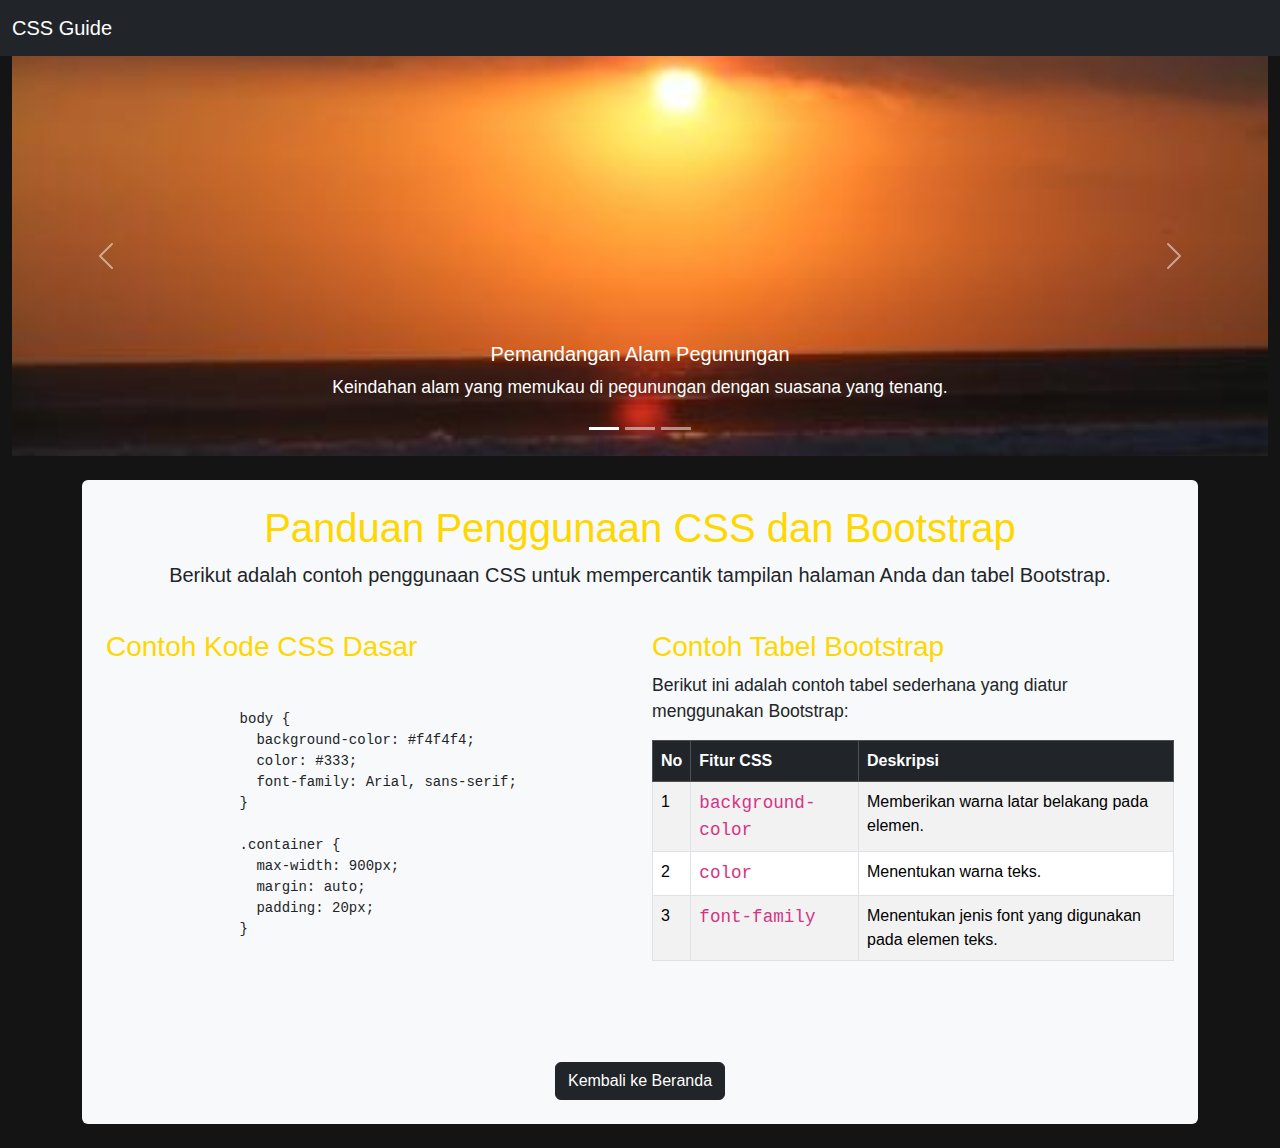
<file: pengguna_css/index.html>
<!DOCTYPE html>
<html lang="id">
  <head>
    <meta charset="UTF-8" />
    <meta name="viewport" content="width=device-width, initial-scale=1.0" />
    <link
      href="https://cdn.jsdelivr.net/npm/bootstrap@5.1.3/dist/css/bootstrap.min.css"
      rel="stylesheet" />
    <link href="https://unpkg.com/aos@2.3.1/dist/aos.css" rel="stylesheet" />
    <link
      href="https://cdn.jsdelivr.net/npm/bootstrap@5.1.3/dist/css/bootstrap.min.css"
      rel="stylesheet" />
    <link rel="stylesheet" href="/style/style.css" />
    <title>Penggunaan CSS</title>
  </head>
  <body>
    <!-- Navigasi -->
    <nav class="navbar navbar-expand-lxg navbar-dark bg-dark">
      <div class="container-fluid">
        <a class="navbar-brand" href="#">CSS Guide</a>
      </div>
    </nav>

    <!-- Layout Utama -->
    <div class="container-fluid mb-4">
      <!-- Carousel Gambar -->
      <div
        id="carouselExampleCaptions"
        class="carousel slide carousel-fade"
        data-bs-ride="carousel">
        <div class="carousel-indicators">
          <button
            type="button"
            data-bs-target="#carouselExampleCaptions"
            data-bs-slide-to="0"
            class="active"
            aria-current="true"
            aria-label="Slide 1"></button>
          <button
            type="button"
            data-bs-target="#carouselExampleCaptions"
            data-bs-slide-to="1"
            aria-label="Slide 2"></button>
          <button
            type="button"
            data-bs-target="#carouselExampleCaptions"
            data-bs-slide-to="2"
            aria-label="Slide 3"></button>
        </div>
        <div class="carousel-inner">
          <div class="carousel-item active">
            <img
              src="/asset/gambar1.jpg"
              class="d-block w-100"
              alt="Pemandangan Pertama"
              style="height: 400px; object-fit: cover" />
            <div class="carousel-caption d-none d-md-block">
              <h5>Pemandangan Alam Pegunungan</h5>
              <p>
                Keindahan alam yang memukau di pegunungan dengan suasana yang
                tenang.
              </p>
            </div>
          </div>
          <div class="carousel-item">
            <img
              src="/asset/gambar2.jpg"
              class="d-block w-100"
              alt="Pemandangan Kedua"
              style="height: 400px; object-fit: cover" />
            <div class="carousel-caption d-none d-md-block">
              <h5>Pemandangan Kedua</h5>
              <p>
                Pesona alam yang menakjubkan dan asri di kawasan pegunungan.
              </p>
            </div>
          </div>
          <div class="carousel-item">
            <img
              src="/asset/gambar3.jpg"
              class="d-block w-100"
              alt="Pemandangan Ketiga"
              style="height: 400px; object-fit: cover" />
            <div class="carousel-caption d-none d-md-block">
              <h5>Pemandangan Ketiga</h5>
              <p>
                Keindahan alam dengan panorama yang menawan dan menenangkan.
              </p>
            </div>
          </div>
        </div>
        <button
          class="carousel-control-prev"
          type="button"
          data-bs-target="#carouselExampleCaptions"
          data-bs-slide="prev">
          <span class="carousel-control-prev-icon" aria-hidden="true"></span>
          <span class="visually-hidden">Sebelumnya</span>
        </button>
        <button
          class="carousel-control-next"
          type="button"
          data-bs-target="#carouselExampleCaptions"
          data-bs-slide="next">
          <span class="carousel-control-next-icon" aria-hidden="true"></span>
          <span class="visually-hidden">Selanjutnya</span>
        </button>
      </div>

      <!-- Konten Utama -->
      <div class="container mt-4">
        <div class="bg-light text-dark p-4 rounded">
          <h1 class="text-center">Panduan Penggunaan CSS dan Bootstrap</h1>
          <p class="lead text-center">
            Berikut adalah contoh penggunaan CSS untuk mempercantik tampilan
            halaman Anda dan tabel Bootstrap.
          </p>

          <!-- Flexbox Layout untuk Contoh Kode CSS dan Tabel -->
          <div class="row">
            <div class="col-md-6">
              <h3 class="mt-4">Contoh Kode CSS Dasar</h3>
              <pre class="bg-light p-3 rounded">
              <code>
              body {
                background-color: #f4f4f4;
                color: #333;
                font-family: Arial, sans-serif;
              }

              .container {
                max-width: 900px;
                margin: auto;
                padding: 20px;
              }
              </code>
            </pre>
            </div>

            <!-- Tabel Bootstrap -->
            <div class="col-md-6">
              <h3 class="mt-4">Contoh Tabel Bootstrap</h3>
              <p>
                Berikut ini adalah contoh tabel sederhana yang diatur
                menggunakan Bootstrap:
              </p>
              <table class="table table-striped table-bordered">
                <thead class="table-dark">
                  <tr>
                    <th>No</th>
                    <th>Fitur CSS</th>
                    <th>Deskripsi</th>
                  </tr>
                </thead>
                <tbody>
                  <tr>
                    <td>1</td>
                    <td><code>background-color</code></td>
                    <td>Memberikan warna latar belakang pada elemen.</td>
                  </tr>
                  <tr>
                    <td>2</td>
                    <td><code>color</code></td>
                    <td>Menentukan warna teks.</td>
                  </tr>
                  <tr>
                    <td>3</td>
                    <td><code>font-family</code></td>
                    <td>
                      Menentukan jenis font yang digunakan pada elemen teks.
                    </td>
                  </tr>
                </tbody>
              </table>
            </div>
          </div>

          <div class="mt-5 text-center">
            <a href="../index.html" class="btn btn-dark rounded"
              >Kembali ke Beranda</a
            >
          </div>
        </div>
      </div>
    </div>

    <!-- Bootstrap JS -->
    <script src="https://cdn.jsdelivr.net/npm/bootstrap@5.1.3/dist/js/bootstrap.bundle.min.js"></script>
    <script src="https://unpkg.com/aos@2.3.1/dist/aos.js"></script>
    <script>
      AOS.init({
        duration: 1000, // durasi animasi dalam milidetik
        easing: "ease-in-out",
        once: true, // animasi hanya terjadi sekali
      });
    </script>
  </body>
</html>
</file>
<file: style/style.css>
/* Variabel Warna */
:root {
  --bg-color: #141414;
  --text-color: #111111;
  --heading-color: #FFD700;
  --hover-bg-color: #343a40;
  --focus-border-color: #fafaf9;
  --input-focus-color: rgba(240, 230, 140, 0.8);
}

/* Style Umum */
body {
  font-family: 'Ubuntu', sans-serif;
  background-color: var(--bg-color);
  color: var(--text-color);
}

h1, h3 {
  color: var(--heading-color);
}

.main-content {
  padding: 20px;
  border-radius: 10px;
}

.container-fluid {
  color: #080808;
}

p, code {
  font-size: 1.1rem;
}

/* Style About */
.about-section {
  padding: 50px 0;
  background-color: #f8f9fa;
}

.about-image {
  width: 100%;
  height: auto;
  border-radius: 15px;
}

/* Style Contact */
.contact-section {
  padding: 100px 0;
  background-color: #0c0d0e;
}

.contact-heading {
  font-size: 2.5rem;
  font-weight: bold;
  margin-bottom: 20px;
  text-align: center;
  color: #333;
}

.contact-form {
  background-color: #837979;
  padding: 30px;
  border-radius: 15px;
  box-shadow: 0 4px 20px rgba(5, 0, 0, 0.1);
}

/* Tombol dan Form */
.btn, .btn-light {
  border-radius: 30px;
  transition: all 0.3s ease-in-out;
}

.btn:hover, .btn-light:hover {
  background-color: var(--hover-bg-color);
  color: #fff;
  box-shadow: 0 0 10px rgba(0, 0, 0, 0.2);
}

.form-control {
  transition: border-color 0.3s ease;
}

.form-control:focus {
  border-color: var(--focus-border-color);
  box-shadow: 0 0 5px var(--input-focus-color);
}

/* Style Gallery */
.gallery img {
  transition: transform 0.3s ease-in-out;
  cursor: pointer;
}

.gallery img:hover {
  transform: scale(1.05);
}

.gallery-item {
  margin-bottom: 15px;
}

.carousel-item img {
  max-height: 400px;
  object-fit: cover;
}

/* Social Icons */
.social-icons {
  font-size: 2rem;
  margin: 1rem;
  color: white;
  padding: 15px;
  border-radius: 50%;
  display: inline-block;
  transition: transform 0.3s, color 0.3s ease;
}

.social-icons:hover {
  color: #6bb2e2;
  transform: scale(1.05);
}

/* Efek Hover dan Animasi */
@keyframes moveIcons {
  0%, 100% {
    transform: translateX(0);
  }
  50% {
    transform: translateX(20px);
  }
}

@keyframes fadeIn {
  from {
    opacity: 0;
    transform: translateY(20px);
  }
  to {
    opacity: 1;
    transform: translateY(0);
  }
}

@keyframes fadeInUp {
  from {
    opacity: 0;
    transform: translateY(20px);
  }
  to {
    opacity: 1;
    transform: translateY(0);
  }
}

/* Terapkan animasi ke elemen */
.fade-in {
  animation: fadeIn 1s ease-in-out;
}

.profile-img {
  animation: fadeIn 1.2s ease-in-out;
}

.profile-text {
  animation: fadeIn 1.5s ease-in-out;
}

.carousel-caption h5, .carousel-caption p {
  animation: fadeInUp 1s ease-in-out;
}

/* Style Kartu dan Gambar Profil */
.card {
  border-radius: 25px;
  overflow: hidden;
  box-shadow: 0 4px 8px rgba(0, 0, 0, 0.1);
}

img.rounded-circle {
  box-shadow: 0 4px 8px rgba(0, 0, 0, 0.1);
  transition: transform 0.3s ease-in-out;
}

img.rounded-circle:hover {
  transform: scale(1.05);
}
</file>
